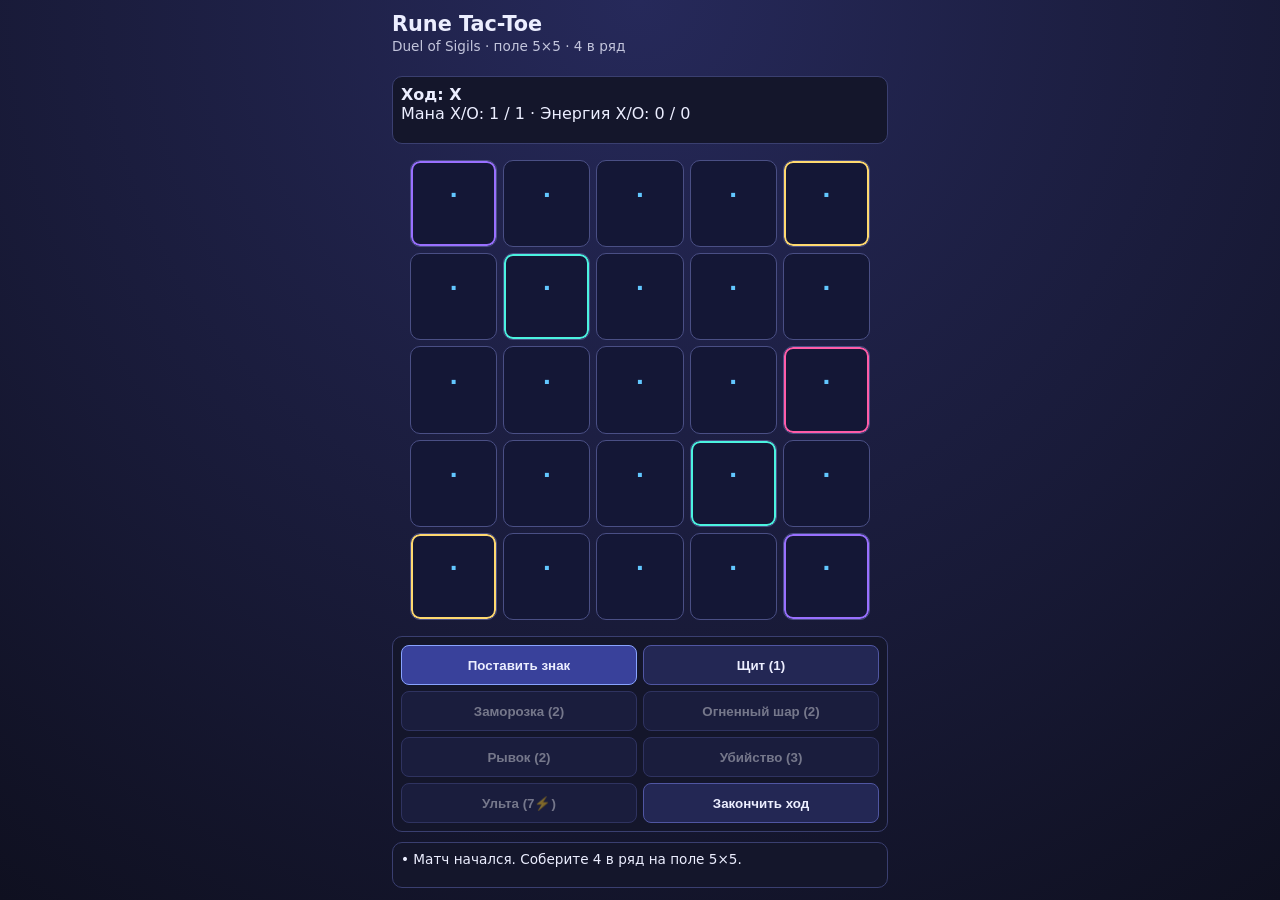
<file: anime_tetris/index.html>
<!DOCTYPE html>
<html lang="ru">
<head>
    <meta charset="UTF-8">
    <meta name="viewport" content="width=device-width, initial-scale=1.0, viewport-fit=cover">
    <title>Rune Tac-Toe: Duel of Sigils</title>
    <link rel="stylesheet" href="style.css">
</head>
<body>
    <main class="app">
        <header class="topbar">
            <h1>Rune Tac-Toe</h1>
            <p>Duel of Sigils · поле 5×5 · 4 в ряд</p>
        </header>

        <section class="hud" id="hud"></section>

        <section class="board-wrap">
            <div id="board" class="board" aria-label="Игровое поле"></div>
        </section>

        <section class="controls">
            <button data-action="place">Поставить знак</button>
            <button data-action="shield">Щит (1)</button>
            <button data-action="freeze">Заморозка (2)</button>
            <button data-action="burn">Огненный шар (2)</button>
            <button data-action="dash">Рывок (2)</button>
            <button data-action="assassinate">Убийство (3)</button>
            <button data-action="ultimate">Ульта (7⚡)</button>
            <button data-action="end">Закончить ход</button>
        </section>

        <section class="log" id="log"></section>
    </main>
    <script src="main.js"></script>
</body>
</html>
</file>
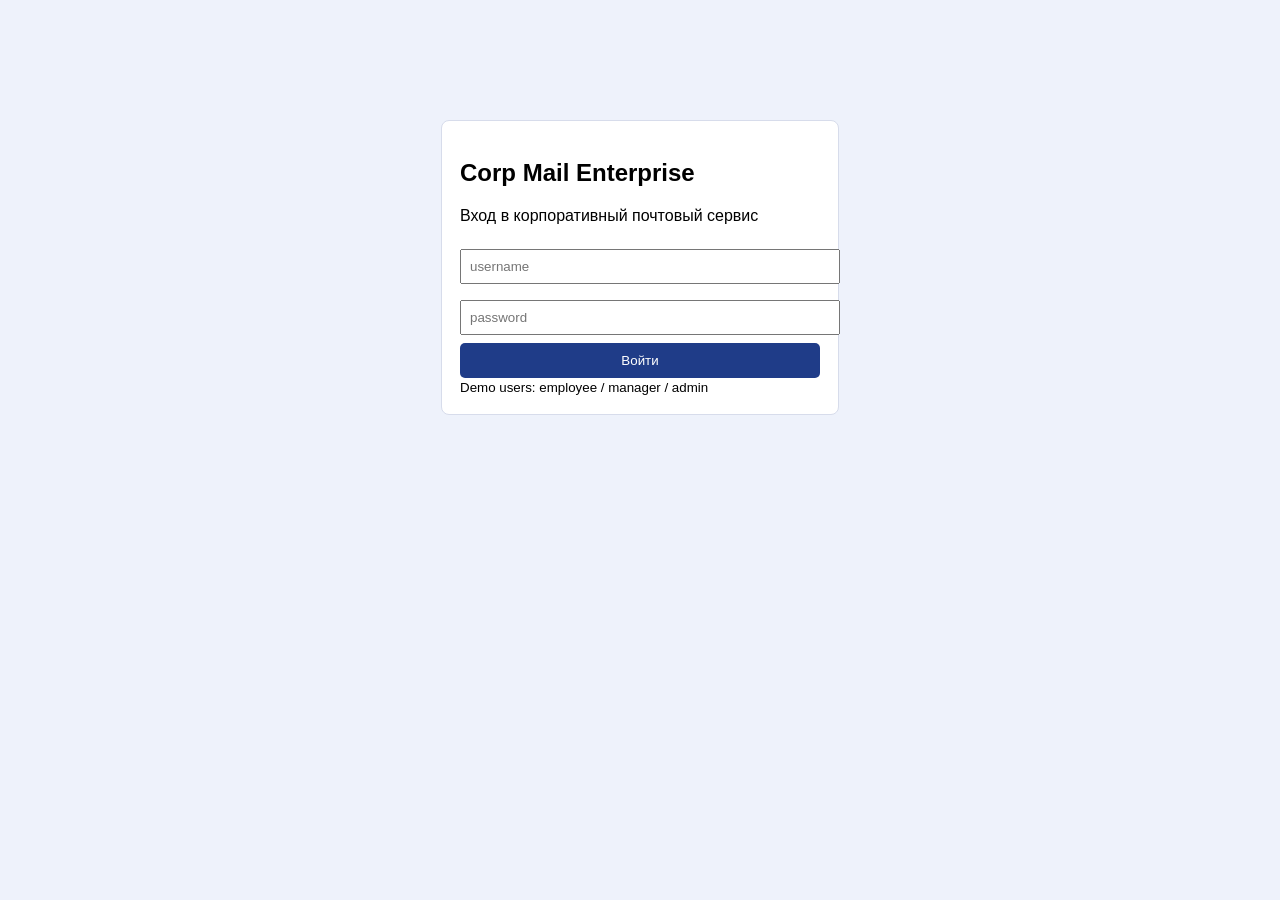
<file: templates/login.html>
<!doctype html>
<html lang="ru">
<head>
  <meta charset="UTF-8">
  <title>Corp Mail Login</title>
  <style>
    body {font-family: Arial, sans-serif; background: #eef2fb;}
    .box {width: 360px; margin: 120px auto; background:#fff; border:1px solid #d7dceb; border-radius:8px; padding:18px;}
    .input {width:100%; padding:8px; margin:8px 0;}
    .btn {width:100%; padding:10px; background:#1f3c88; color:#fff; border:none; border-radius:5px;}
  </style>
</head>
<body>
  <div class="box">
    <h2>Corp Mail Enterprise</h2>
    <p>Вход в корпоративный почтовый сервис</p>
    <form method="post" action="/login">
      <input class="input" type="text" name="username" placeholder="username">
      <input class="input" type="password" name="password" placeholder="password">
      <button class="btn" type="submit">Войти</button>
    </form>
    <small>Demo users: employee / manager / admin</small>
  </div>
</body>
</html>
</file>
<file: anime_tetris/style.css>
:root {
    color-scheme: dark;
    --bg: #0f1020;
    --panel: #1a1c35;
    --accent: #ff8a3d;
    --ice: #52b8ff;
    --light: #7ef6b7;
    --text: #eceeff;
}

* { box-sizing: border-box; }

body {
    margin: 0;
    background: radial-gradient(circle at top, #26295a, var(--bg));
    color: var(--text);
    font-family: system-ui, -apple-system, Segoe UI, Roboto, sans-serif;
}

.app {
    max-width: 520px;
    margin: 0 auto;
    min-height: 100dvh;
    padding: 12px;
    display: grid;
    gap: 10px;
}

.topbar h1 { margin: 0; font-size: 1.3rem; }
.topbar p { margin: 2px 0 0; opacity: 0.8; font-size: 0.85rem; }

.hud, .controls, .log {
    background: color-mix(in oklab, var(--panel), black 12%);
    border: 1px solid #3a3f70;
    border-radius: 10px;
    padding: 8px;
}

.board-wrap { display: grid; place-items: center; }

.board {
    width: min(92vw, 460px);
    aspect-ratio: 1;
    display: grid;
    grid-template-columns: repeat(5, 1fr);
    gap: 6px;
}

.cell {
    border: 1px solid #4a4f85;
    border-radius: 10px;
    background: #141736;
    display: grid;
    place-items: center;
    font-size: clamp(18px, 4vw, 28px);
    user-select: none;
    min-height: 56px;
}

.cell.mana { box-shadow: inset 0 0 0 2px #9970ff; }
.cell.sanctuary { box-shadow: inset 0 0 0 2px #ffd96f; }
.cell.portal { box-shadow: inset 0 0 0 2px #4bf3e0; }
.cell.cursed { box-shadow: inset 0 0 0 2px #ff5ca8; }
.cell.selected { outline: 2px solid #fff; }
.cell.blocked { opacity: 0.45; }

.mark-x { color: #ff8a3d; }
.mark-o { color: #62c7ff; }

.controls {
    display: grid;
    grid-template-columns: repeat(2, 1fr);
    gap: 6px;
}

button {
    border: 1px solid #5056a2;
    border-radius: 8px;
    background: #232754;
    color: var(--text);
    padding: 10px 8px;
    font-weight: 600;
}

button.active { background: #39419b; border-color: #89a3ff; }
button:disabled { opacity: 0.45; }

.log {
    max-height: 150px;
    overflow: auto;
    font-size: 0.85rem;
}
</file>
